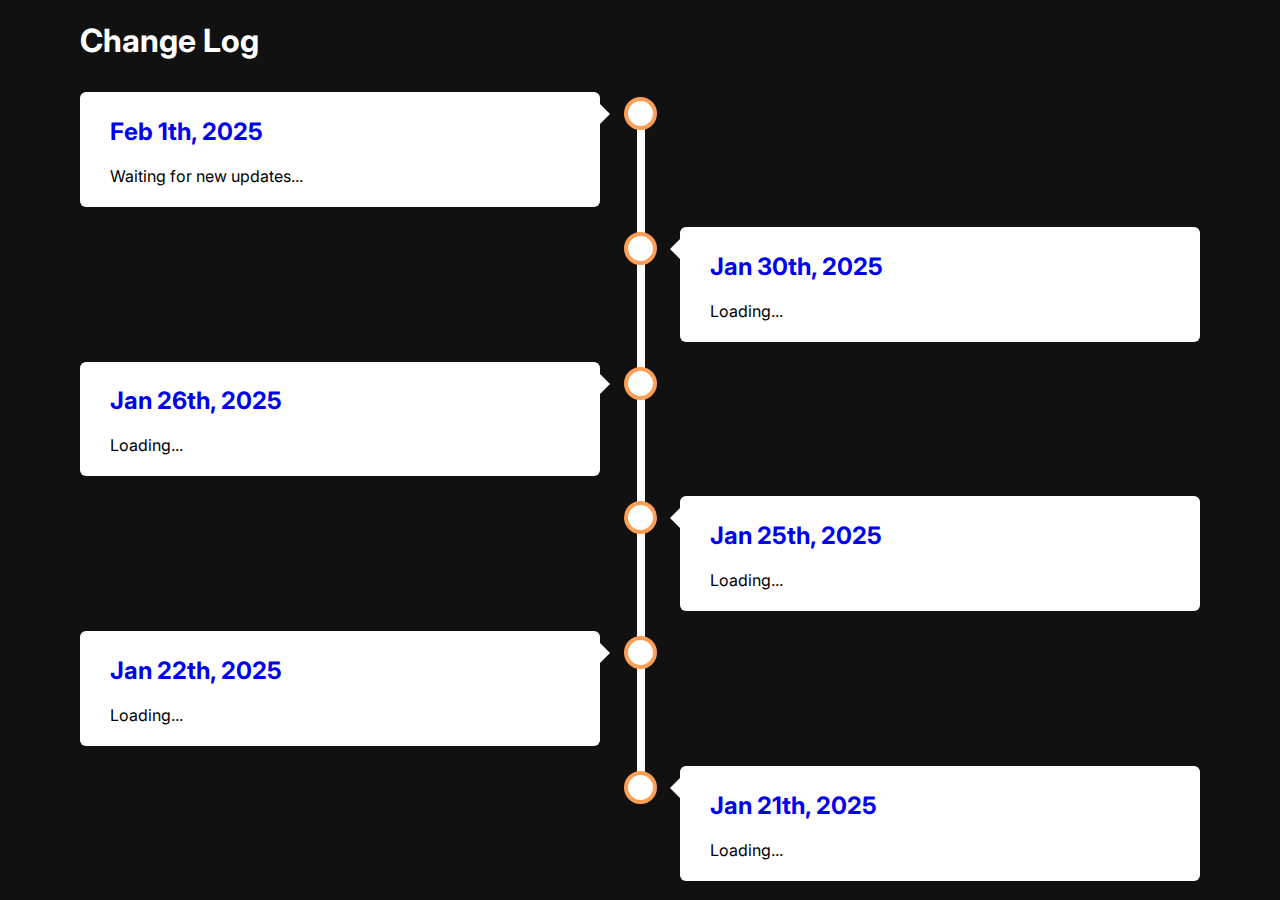
<file: changelog/log.html>
<!DOCTYPE html>
<html lang="pt-br">
<head>
    <link rel="preconnect" href="https://fonts.googleapis.com">
    <link rel="preconnect" href="https://fonts.gstatic.com" crossorigin>
    <link href="https://fonts.googleapis.com/css2?family=Inter:ital,opsz,wght@0,14..32,100..900;1,14..32,100..900&display=swap" rel="stylesheet">
    <meta charset="UTF-8">
    <meta name="viewport" content="width=device-width, initial-scale=1.0">
    <title>Document</title>
    <style>
        * {
  box-sizing: border-box;
}

body {
  background-color: #111111;
  font-family: "Inter", serif;
}

h1{
    color: white;
    left: 50%;
    justify-content: center;
    align-items: center;
    list-style: square white;
}

/* The actual timeline (the vertical ruler) */
.timeline {
  position: relative;
  max-width: 1200px;
  margin: 0 auto;
}

/* The actual timeline (the vertical ruler) */
.timeline::after {
  content: '';
  position: absolute;
  width: 8px;
  background-color: white;
  top: 80px;
  bottom: 100px;
  left: 50%;
  margin-left: -3px;
}

/* Container around content */
.container {
  padding: 10px 40px;
  position: relative;
  background-color: inherit;
  width: 50%;
}

/* The circles on the timeline */
.container::after {
  content: '';
  position: absolute;
  width: 25px;
  height: 25px;
  right: -17px;
  background-color: white;
  border: 4px solid #FF9F55;
  top: 15px;
  border-radius: 50%;
  z-index: 1;
}

/* Place the container to the left */
.left {
  left: 0;
}

/* Place the container to the right */
.right {
  left: 50%;
}

/* Add arrows to the left container (pointing right) */
.left::before {
  content: " ";
  height: 0;
  position: absolute;
  top: 22px;
  width: 0;
  z-index: 1;
  right: 30px;
  border: medium solid white;
  border-width: 10px 0 10px 10px;
  border-color: transparent transparent transparent white;
}

/* Add arrows to the right container (pointing left) */
.right::before {
  content: " ";
  height: 0;
  position: absolute;
  top: 22px;
  width: 0;
  z-index: 1;
  left: 30px;
  border: medium solid white;
  border-width: 10px 10px 10px 0;
  border-color: transparent white transparent transparent;
}

/* Fix the circle for containers on the right side */
.right::after {
  left: -16px;
}

/* The actual content */
.content {
  padding: 5px 30px;
  background-color: white;
  position: relative;
  border-radius: 6px;
  
}

.content a{
    text-decoration: none;
    list-style: none;
}

/* Media queries - Responsive timeline on screens less than 600px wide */
@media screen and (max-width: 600px) {
  /* Place the timelime to the left */
  .timeline::after {
  left: 31px;
  }
  
  /* Full-width containers */
  .container {
  width: 100%;
  padding-left: 70px;
  padding-right: 25px;
  }
  
  /* Make sure that all arrows are pointing leftwards */
  .container::before {
  left: 60px;
  border: medium solid white;
  border-width: 10px 10px 10px 0;
  border-color: transparent white transparent transparent;
  }

  /* Make sure all circles are at the same spot */
  .left::after, .right::after {
  left: 15px;
  }
  
  /* Make all right containers behave like the left ones */
  .right {
  left: 0%;
  }
}
    </style>
</head>
<body>
    <div class="timeline">
        <ul><h1>Change Log</h1></ul>
        <div class="container left">
          <div class="content">
            <h2><a href="https://github.com/pietropn">Feb 1th, 2025</a></h2>
            <p>Waiting for new updates...</p>
          </div>
        </div>
        <div class="container right">
          <div class="content">
            <h2><a href="https://github.com/pietropn/project-/commit/aab69eef7a27e394a00ce92ed4a91ea4ecb6e096">Jan 30th, 2025</a></h2>
            <p>Loading...</p>
          </div>
        </div>
        <div class="container left">
          <div class="content">
            <h2><a href="https://github.com/pietropn/project-/commit/e0a3a84f20a567023728cc19272e13843396f6fb">Jan 26th, 2025</a></h2>
            <p>Loading...</p>
          </div>
        </div>
        <div class="container right">
          <div class="content">
            <h2><a href="https://github.com/pietropn/project-/commit/90bab93b2dba688bd10cdd4afabb5e78f3f2c1f2">Jan 25th, 2025</a></h2>
            <p>Loading...</p>
          </div>
        </div>
        <div class="container left">
          <div class="content">
            <h2><a href="https://github.com/pietropn/project-/commit/c370f918b3e937911aa76b139d46fb79c1de6edc">Jan 22th, 2025</a></h2>
            <p>Loading...</p>
          </div>
        </div>
        <div class="container right">
          <div class="content">
            <h2><a href="https://github.com/pietropn/project-/commit/bb4ead4dc3f5485dca1242fe9a438be856ee58e1">Jan 21th, 2025</a></h2>
            <p>Loading...</p>
          </div>
        </div>
      </div>
</body>
</html>
</file>
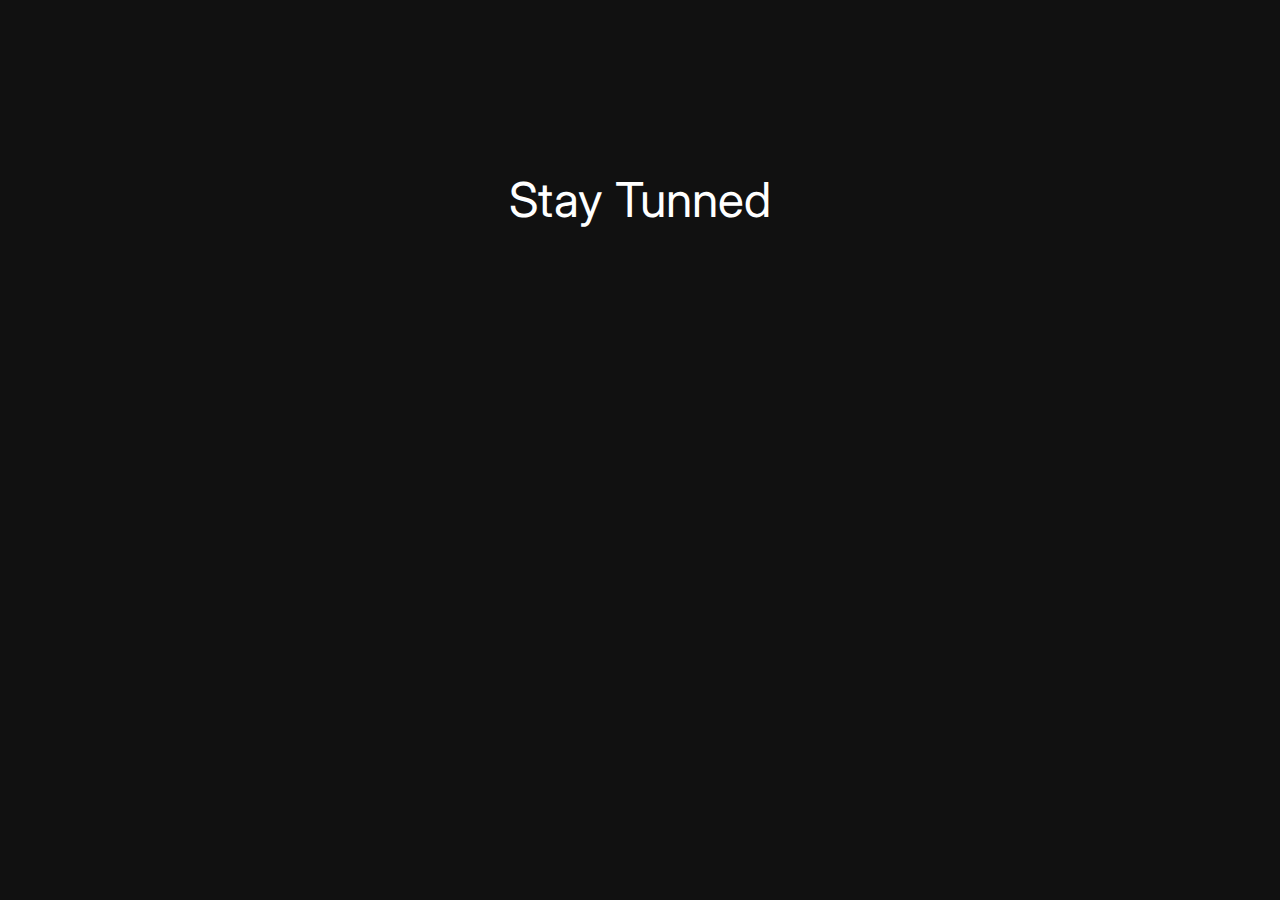
<file: others/others.html>
<!DOCTYPE html>
<html lang="pt-br">
<head>
    <link rel="preconnect" href="https://fonts.googleapis.com">
    <link rel="preconnect" href="https://fonts.gstatic.com" crossorigin>
    <link href="https://fonts.googleapis.com/css2?family=Inter:ital,opsz,wght@0,14..32,100..900;1,14..32,100..900&display=swap" rel="stylesheet">
    <meta charset="UTF-8">
    <meta name="viewport" content="width=device-width, initial-scale=1.0">
    <link rel="stylesheet" href="./assets/css/style.css">
    <title>Others | Pietro</title>
</head>
<body>
    <h1>Stay Tunned</h1>
    
</body>
</html>
</file>
<file: others/assets/css/style.css>
*{
    background-color: #111111;
    margin: 0;
    padding: 0;
    box-sizing: border-box;
    font-family: "Inter", serif;
    color: white;
}

#container {
    width: 500px;
    margin: 70px auto 0px;
    padding: 0 24px;
}

h1{
    display: flex;
    justify-content: center;
    align-items: center;
    margin: 70px auto 0px;
    padding: 100px 100px;
    font-size: 300%;
    font-weight: 400;
    gap: 16px;
}

ul {
    list-style: none;
    display: flex;
    flex-direction: column;
    padding: 10px 50px;
    text-decoration: none;
    justify-content: center;
    font-size: 20px;
}

ul li a {
    display: flex;
    align-items: center;
    justify-content: center;
    padding: 20px 24px;
    
    background: rgba(255, 255, 255, 0.1);
    /* border: 1px solid rgba(255, 255, 255, 0.5); */
    border-radius: 8px;

    backdrop-filter: blur(4px);
    -webkit-backdrop-filter: blur(4px);

    text-decoration: none;
    font-weight: 500;
    gap: 15px;
    transition: background 0.5s;
}

ul li a:hover{
    background: rgba(255, 255, 255, 0.3);
    /* border: 1.5px solid white; */
}
</file>
